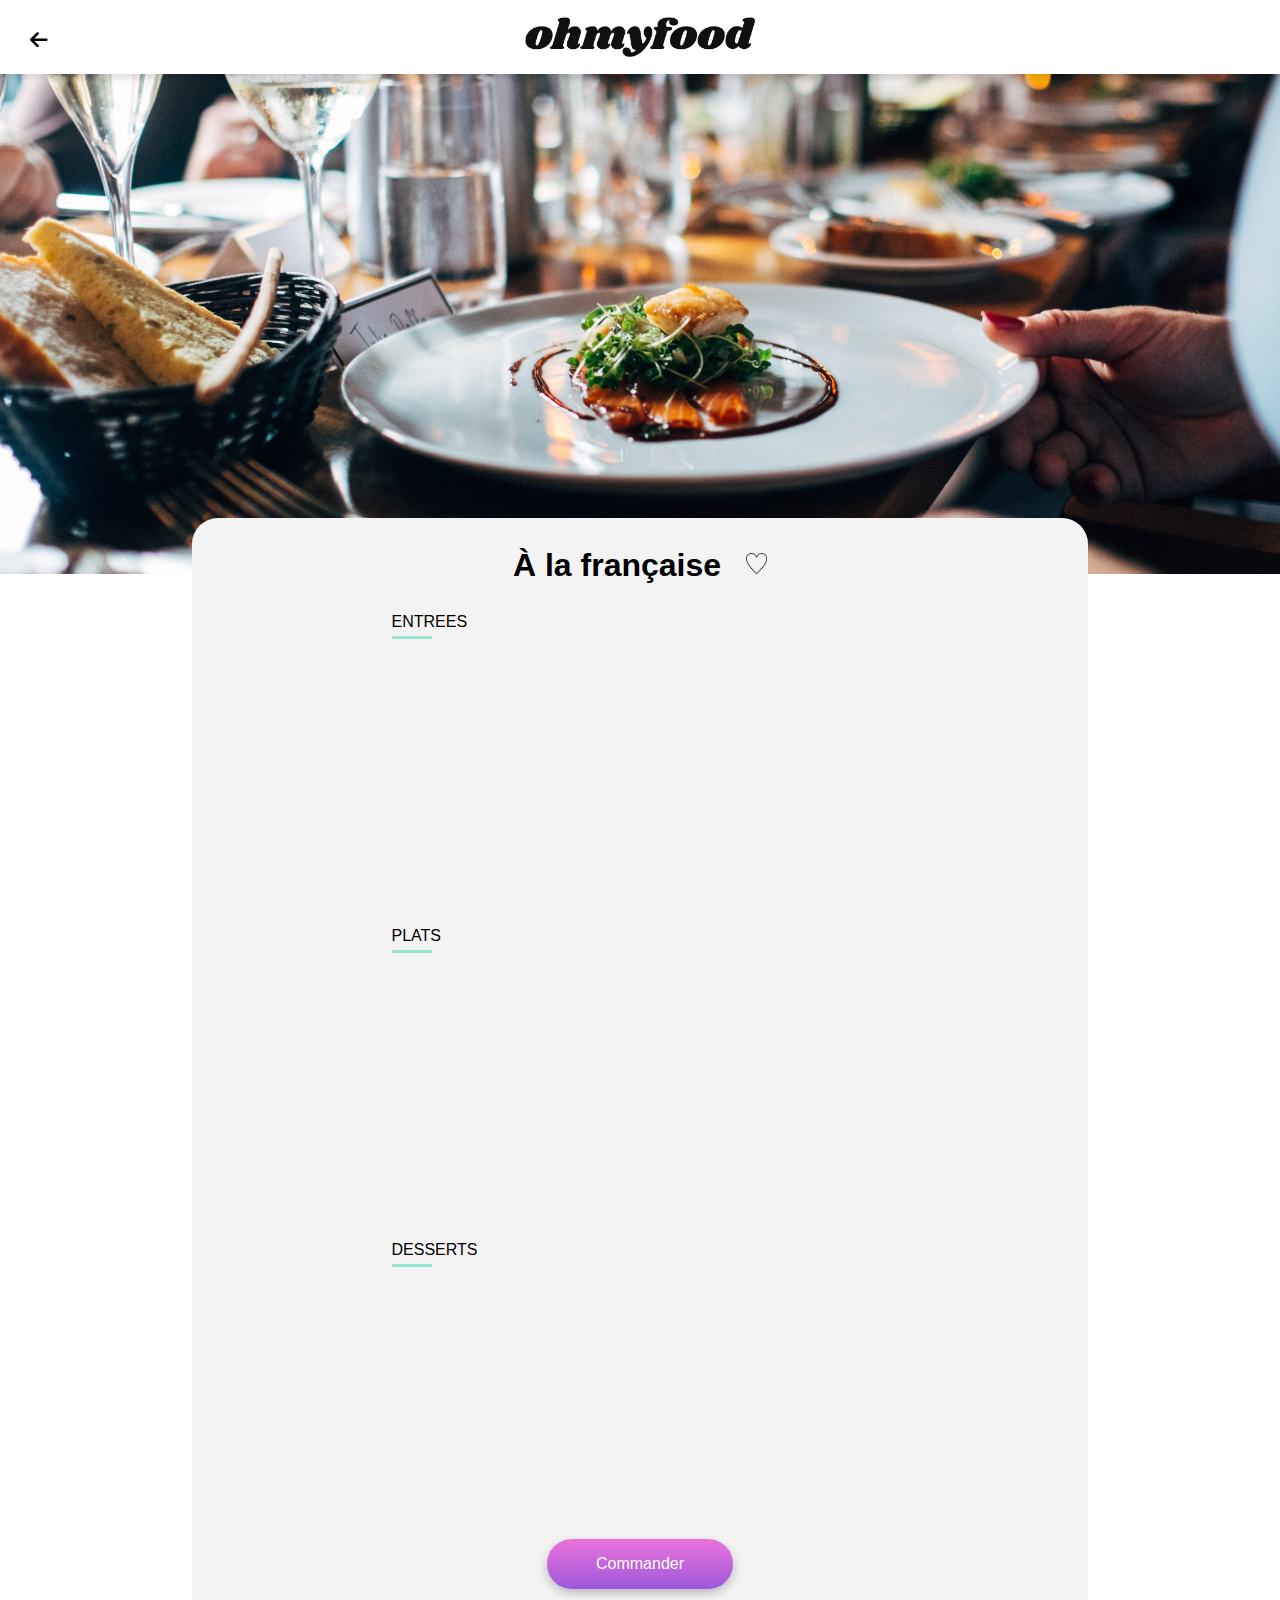
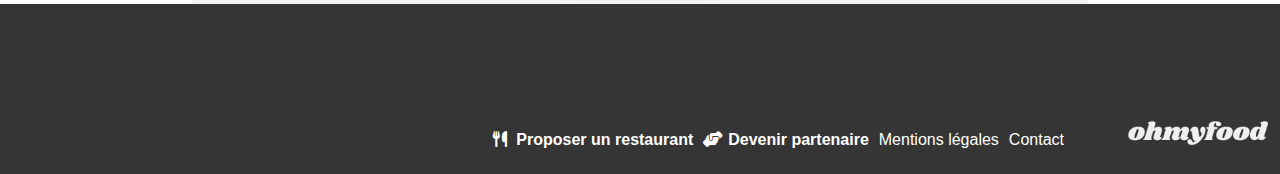
<file: menus/menu-a-la-francaise.html>
<!DOCTYPE html>
<html lang="fr">
  <head>
    <meta charset="UTF-8">
    <meta name="viewport" content="width=device-width, initial-scale=1.0">
    <meta http-equiv="X-UA-Compatible" content="ie=edge">
    <title>A la française</title>
    <link rel="stylesheet" href="../assets/css/style.css">
    <link href="../assets/fonts/css/fontawesome.css" rel="stylesheet">
    <link href="../assets/fonts/css/brands.css" rel="stylesheet">
    <link href="../assets/fonts/css/solid.css" rel="stylesheet">
  </head>
    <body>
        <header>
            <div class="navbar">
                <div class="arrow">
                <a href="../index.html"><i class="fa-solid fa-arrow-left"></i></a>
              </div>
                <div class="logo">
                  <img src="../assets/images/logo/ohmyfood.png" alt="logo de ohmyfood"/>
                  </div>
              </div>
        </header>

        <section class="menu-container">

          <section class="restaurant-menu">

            <section class="restaurant-designation">
            <div class="img-background"><img src="../assets/images/restaurants/jay-wennington-N_Y88TWmGwA-unsplash.jpg" alt="image de plat gastronomique"/></div>
            </section>
            <div class="restaurant-name"><h1>À la française</h1><div class="heart"><img src="../assets/images/coeur/heart_grey.png" class="heart-grading" alt="image d'un coeur"></div></div>

            <section class="menu-items">

              <section class ="list">

                <div class="items-txt"><p>ENTREES</p></div>

                <article class="card card-dish">     
                <article class ="card-dish-content">
                  <h3 class="content">Tartare de poulpe acidulé</h3>
                  <p class="content">Aux zestes d'orange</p>
                </article>
                <article class="selection">
                <div class="price">
                  <p>25 &euro;</p>
                </div>
                <article class="check-box">
                <div class="check"><i class="fa-solid fa-check"></i></div>
              </article>
              </article>
              </article>

                <article class="card card-dish"> 
                <div class ="card-dish-content">
                  <h3 class="content">Velouté de légumes d'antan</h3>
                  <p class="content">Carotte, panais, topinambour</p>
                </div>
                <article class="selection">
                  <div class="price">
                    <p>35 &euro;</p>
                  </div>
                  <article class="check-box">
                  <div class="check"><i class="fa-solid fa-check"></i></div>
                </article>
                </article>
                </article>


              <article class="card card-dish"> 
                <div class ="card-dish-content">
                  <h3 class="content">Soupe à l'oignon</h3>
                  <p class="content">Revisitée</p>
                </div>
                <article class="selection">
                  <div class="price">
                    <p>20 &euro;</p>
                  </div>
                  <article class="check-box">
                  <div class="check"><i class="fa-solid fa-check"></i></div>
                </article>
                </article>
                </article>

              </section>

              <section class ="list">

                <div class="items-txt"><p>PLATS</p></div>


                <article class="card card-dish"> 
                <div class ="card-dish-content">
                  <h3 class="content">Coquilles Saint-Jacques</h3>
                  <p class="content">Accompagnées d'une purée de panais</p>
                </div>
                <article class="selection">
                  <div class="price">
                    <p>40 &euro;</p>
                  </div>
                  <article class="check-box">
                  <div class="check"><i class="fa-solid fa-check"></i></div>
                </article>
                </article>
                </article>


              <article class="card card-dish"> 
                <div class ="card-dish-content">
                  <h3 class="content">Magret de canard</h3>
                  <p class="content">Et parmentier de pommes de terre</p>
                </div>
                <article class="selection">
                  <div class="price">
                    <p>35 &euro;</p>
                  </div>
                  <article class="check-box">
                  <div class="check"><i class="fa-solid fa-check"></i></div>
                </article>
                </article>
                </article>


              <article class="card card-dish"> 
                <div class ="card-dish-content">
                  <h3 class="content">Pigeonneau d’Ille-et-Vilaine</h3>
                  <p class="content">Sur son lit de gnocchis aux légumes</p>
                </div>
                <article class="selection">
                  <div class="price">
                    <p>44 &euro;</p>
                  </div>
                  <article class="check-box">
                  <div class="check"><i class="fa-solid fa-check"></i></div>
                </article>
                </article>
                </article>

              </section>
                
                <section class ="list">

                  <div class="items-txt"><p>DESSERTS</p></div>
  

                <article class="card card-dish"> 
                  <div class ="card-dish-content">
                    <h3 class="content">Pétales de violettes glacés</h3>
                    <p class="content">Et purée de noisettes</p>
                  </div>
                  <article class="selection">
                    <div class="price">
                      <p>18 &euro;</p>
                    </div>
                    <article class="check-box">
                    <div class="check"><i class="fa-solid fa-check"></i></div>
                  </article>
                  </article>
                  </article>
                  

                <article class="card card-dish"> 
                  <div class ="card-dish-content">
                    <h3 class="content">Fondant au chocolat</h3>
                    <p class="content">Revisité</p>
                  </div>
                  <article class="selection">
                    <div class="price">
                      <p>22 &euro;</p>
                    </div>
                    <article class="check-box">
                    <div class="check"><i class="fa-solid fa-check"></i></div>
                  </article>
                  </article>
                  </article>

                <article class="card card-dish"> 
                  <div class ="card-dish-content">
                    <h3 class="content">Millefeuille croustillant</h3>
                    <p class="content">Myrtilles et pâte d’amande</p>
                  </div>
                  <article class="selection">
                    <div class="price">
                      <p>23 &euro;</p>
                    </div>
                    <article class="check-box">
                    <div class="check"><i class="fa-solid fa-check"></i></div>
                  </article>
                  </article>
                  </article>
                  
                </section> 
                <button class="btn btn-order">Commander</button>

              </section> 
            </section>

            <footer>
          
              <section class="main-footer">
              <div class="footer-logo" >
                <img src="../assets/images/logo/ohmyfood.png" alt="logo de ohmyfood"/>
              </div>
    
                  <article class="footer_links">
                      <a href="#"><i class="fa-solid fa-utensils"></i> <span class="bold">Proposer un restaurant</span></a>
                      <a href="#"><i class="fa-solid fa-handshake-angle"></i><span class="bold">Devenir partenaire</span></a>
                      <a href="#">Mentions légales</a>
                      <a href="#">Contact</a>
                  </article>
                </section>
            </footer>
          </section>
        </section>
      </body>
</html>
</file>
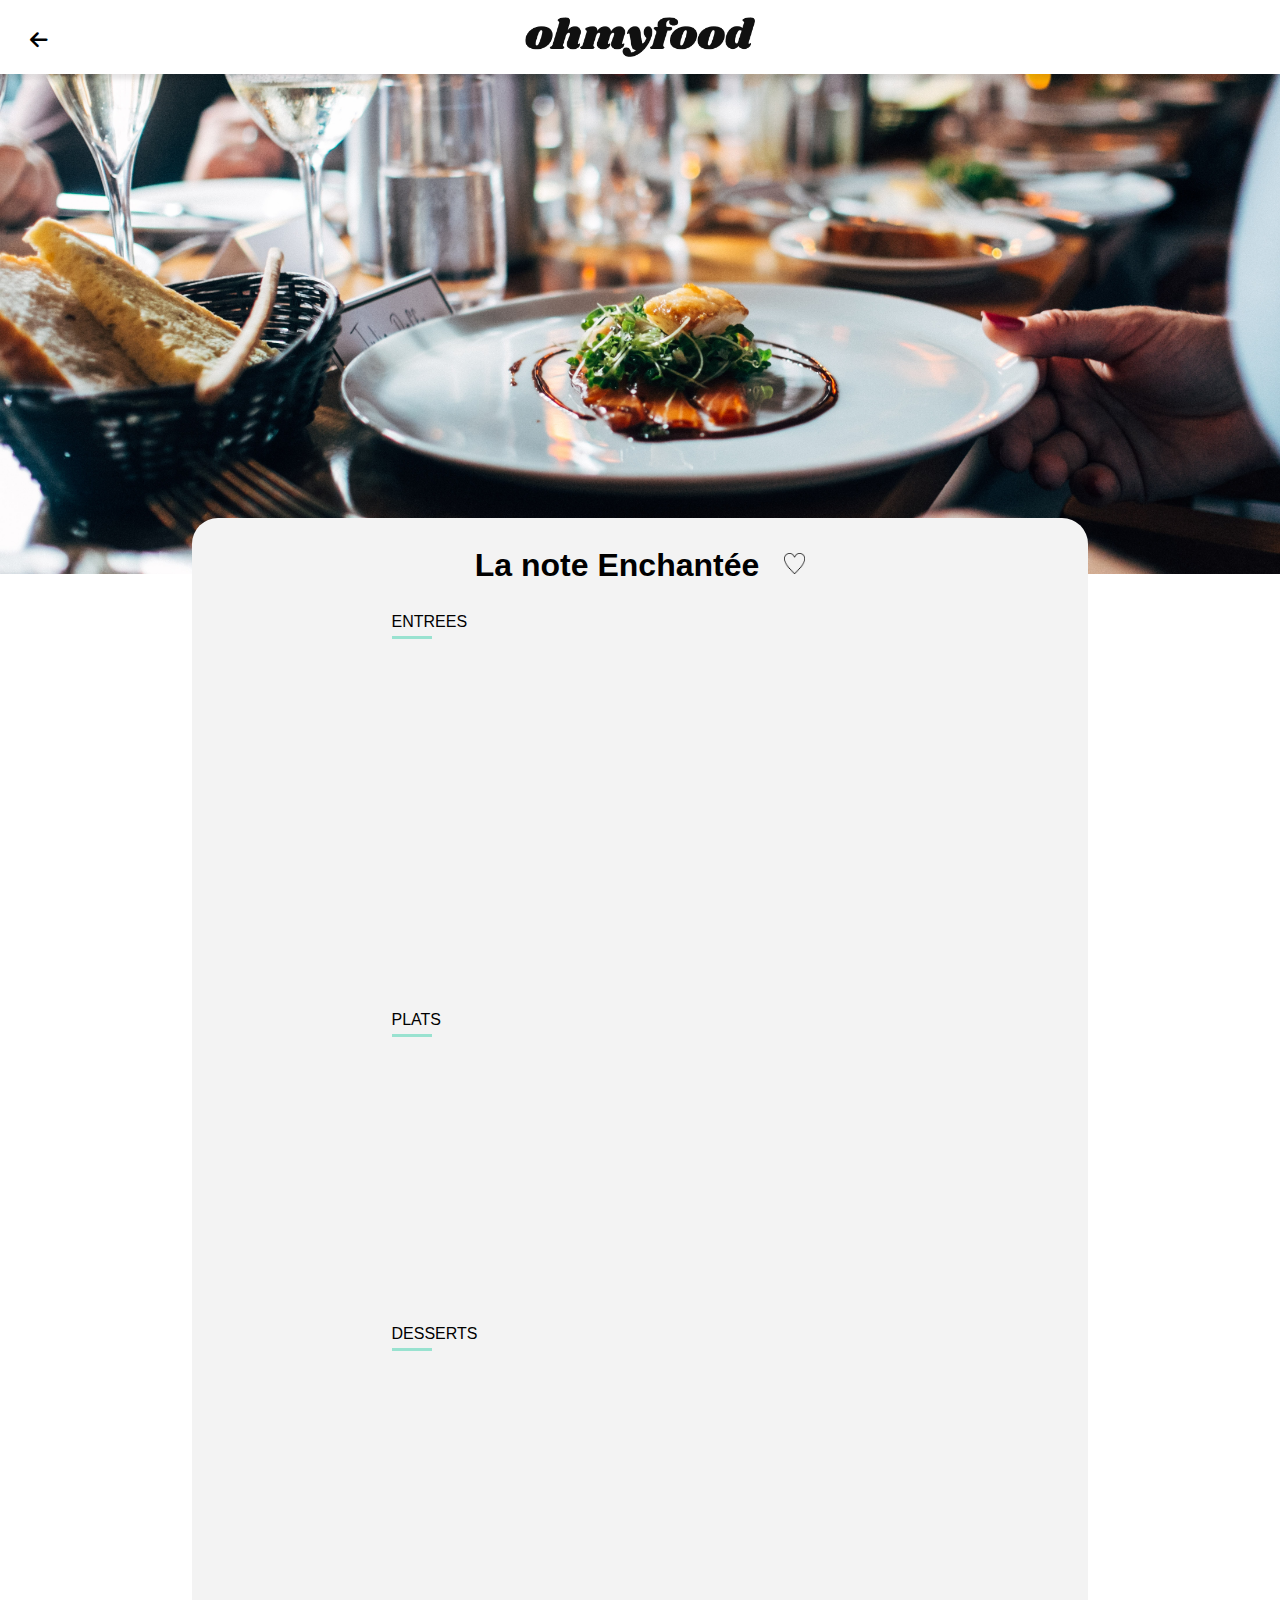
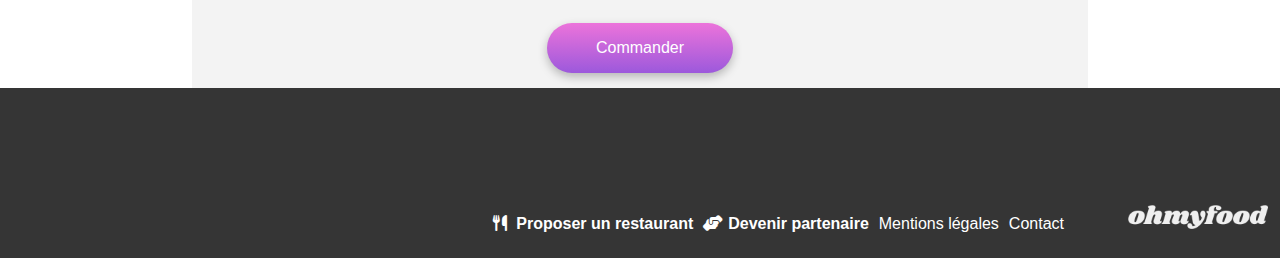
<file: menus/menu-la-note-enchantee.html>
<!DOCTYPE html>
<html lang="fr">
  <head>
    <meta charset="UTF-8">
    <meta name="viewport" content="width=device-width, initial-scale=1.0">
    <meta http-equiv="X-UA-Compatible" content="ie=edge">
    <title>La Palette</title>
    <link rel="stylesheet" href="../assets/css/style.css">
    <link href="../assets/fonts/css/fontawesome.css" rel="stylesheet">
    <link href="../assets/fonts/css/brands.css" rel="stylesheet">
    <link href="../assets/fonts/css/solid.css" rel="stylesheet">
  </head>
    <body>
      <header>
        <div class="navbar">
            <div class="arrow">
            <a href="../index.html"><i class="fa-solid fa-arrow-left"></i></a>
          </div>
            <div class="logo">
              <img src="../assets/images/logo/ohmyfood.png" alt="logo de ohmyfood"/>
              </div>
          </div>
    </header>
        
    <section class="menu-container">
          
          <section class="restaurant-menu">

            <section class="restaurant-designation">
            <div class="img-background"><img src="../assets/images/restaurants/jay-wennington-N_Y88TWmGwA-unsplash.jpg" alt="image de plat gastronomique"/></div>
          </section>
          <div class="restaurant-name"><h1>La note Enchantée</h1><div class="heart"><img src="../assets/images/coeur/heart_grey.png" class="heart-grading" alt="image d'un coeur"></div></div>

            <section class="menu-items">

              <section class ="list">

                <div class="items-txt"><p>ENTREES</p></div>

                <article class="card card-dish">
                <article class ="card-dish-content">
                  <h3 class="content">Ravioles de foie gras </h3>
                  <p class="content">Accompagnées de leur crème à la truffe</p>
                </article>
                <article class="selection">
                  <div class="price">
                    <p>25 &euro;</p>
                  </div>
                  <article class="check-box">
                  <div class="check"><i class="fa-solid fa-check"></i></div>
                </article>
                </article>
                </article>

                <article class="card card-dish">
                <article class ="card-dish-content">
                  <h3 class="content">Caviar osciètre </h3>
                  <p class="content">Sur blini à la farine de blé noir</p>
                </article>
                <article class="selection">
                  <div class="price">
                    <p>20 &euro;</p>
                  </div>
                  <article class="check-box">
                  <div class="check"><i class="fa-solid fa-check"></i></div>
                </article>
                </article>
                </article>

                <article class="card card-dish">
                <article class ="card-dish-content">
                  <h3 class="content">Homard et espuma de potiron</h3>
                  <p class="content">Marinés aux zestes d'orange</p>
                </article>
                <article class="selection">
                  <div class="price">
                    <p>20 &euro;</p>
                  </div>
                  <article class="check-box">
                  <div class="check"><i class="fa-solid fa-check"></i></div>
                </article>
                </article>
                </article>

                <article class="card card-dish">
                <article class ="card-dish-content">
                  <h3 class="content">Foie gras de canard cuit entier</h3>
                  <p class="content">Confiture de figue et pain toasté</p>
                </article>
                <article class="selection">
                  <div class="price">
                    <p>35 &euro;</p>
                  </div>
                  <article class="check-box">
                  <div class="check"><i class="fa-solid fa-check"></i></div>
                </article>
                </article>
                </article>
                
              </section>

              <section class ="list">

                <div class="items-txt"><p>PLATS</p></div>

                <article class="card card-dish">
                <article class ="card-dish-content">
                  <h3 class="content">Noix de coquilles Saint-Jacques</h3>
                  <p class="content">Sur lit de purée de céleri-rave</p>
                </article>
                <article class="selection">
                  <div class="price">
                    <p>40 &euro;</p>
                  </div>
                  <article class="check-box">
                  <div class="check"><i class="fa-solid fa-check"></i></div>
                </article>
                </article>
                </article>

                <article class="card card-dish">
                <article class ="card-dish-content">
                  <h3 class="content">Langoustine poêlée</h3>
                  <p class="content">Purée de patate douce</p>
                </article>
                <article class="selection">
                  <div class="price">
                    <p>25 &euro;</p>
                  </div>
                  <article class="check-box">
                  <div class="check"><i class="fa-solid fa-check"></i></div>
                </article>
                </article>
                </article>

                <article class="card card-dish">
                <article class ="card-dish-content">
                  <h3 class="content">Mijoté de queue de bœuf</h3>
                  <p class="content">Et riz sauvage aux zestes de citron</p>
                </article>
                <article class="selection">
                  <div class="price">
                    <p>44 &euro;</p>
                  </div>
                  <article class="check-box">
                  <div class="check"><i class="fa-solid fa-check"></i></div>
                </article>
                </article>
                </article>

                </section>
              <section class ="list">

                  <div class="items-txt"><p>DESSERTS</p></div>
  
                  <article class="card card-dish">
                  <article class ="card-dish-content">
                    <h3 class="content">Macaron noisette et chocolat</h3>
                    <p class="content">Glace au caramel brun et sel de Guérande</p>
                  </article>
                <article class="selection">
                <div class="price">
                  <p>18 &euro;</p>
                </div>
                <article class="check-box">
                <div class="check"><i class="fa-solid fa-check"></i></div>
              </article>
              </article>
              </article>
  
                  <article class="card card-dish">
                  <article class ="card-dish-content">
                    <h3 class="content">Baba au rhum revisité </h3>
                    <p class="content">Avec son coulis de citron</p>
                  </article>
                  <article class="selection">
                    <div class="price">
                      <p>22 &euro;</p>
                    </div>
                    <article class="check-box">
                    <div class="check"><i class="fa-solid fa-check"></i></div>
                  </article>
                  </article>
                  </article>
  
                  <article class="card card-dish">
                  <article class ="card-dish-content">
                    <h3 class="content">Tarte au citron meringuée </h3>
                    <p class="content">Déstructurée</p>
                  </article>
                  <article class="selection">
                    <div class="price">
                      <p>23 &euro;</p>
                    </div>
                    <article class="check-box">
                    <div class="check"><i class="fa-solid fa-check"></i></div>
                  </article>
                  </article>
                  </article>
                  
              </section>

              <button class="btn btn-order">Commander</button>

              </section>  
            </section>

            <footer>
          
              <section class="main-footer">
              <div class="footer-logo" >
                <img src="../assets/images/logo/ohmyfood.png" alt="logo de ohmyfood"/>
              </div>
    
                  <article class="footer_links">
                      <a href="#"><i class="fa-solid fa-utensils"></i> <span class="bold">Proposer un restaurant</span></a>
                      <a href="#"><i class="fa-solid fa-handshake-angle"></i><span class="bold">Devenir partenaire</span></a>
                      <a href="#">Mentions légales</a>
                      <a href="#">Contact</a>
                  </article>
                </section>
            </footer>
          </section>
      </body>
</html>
</file>
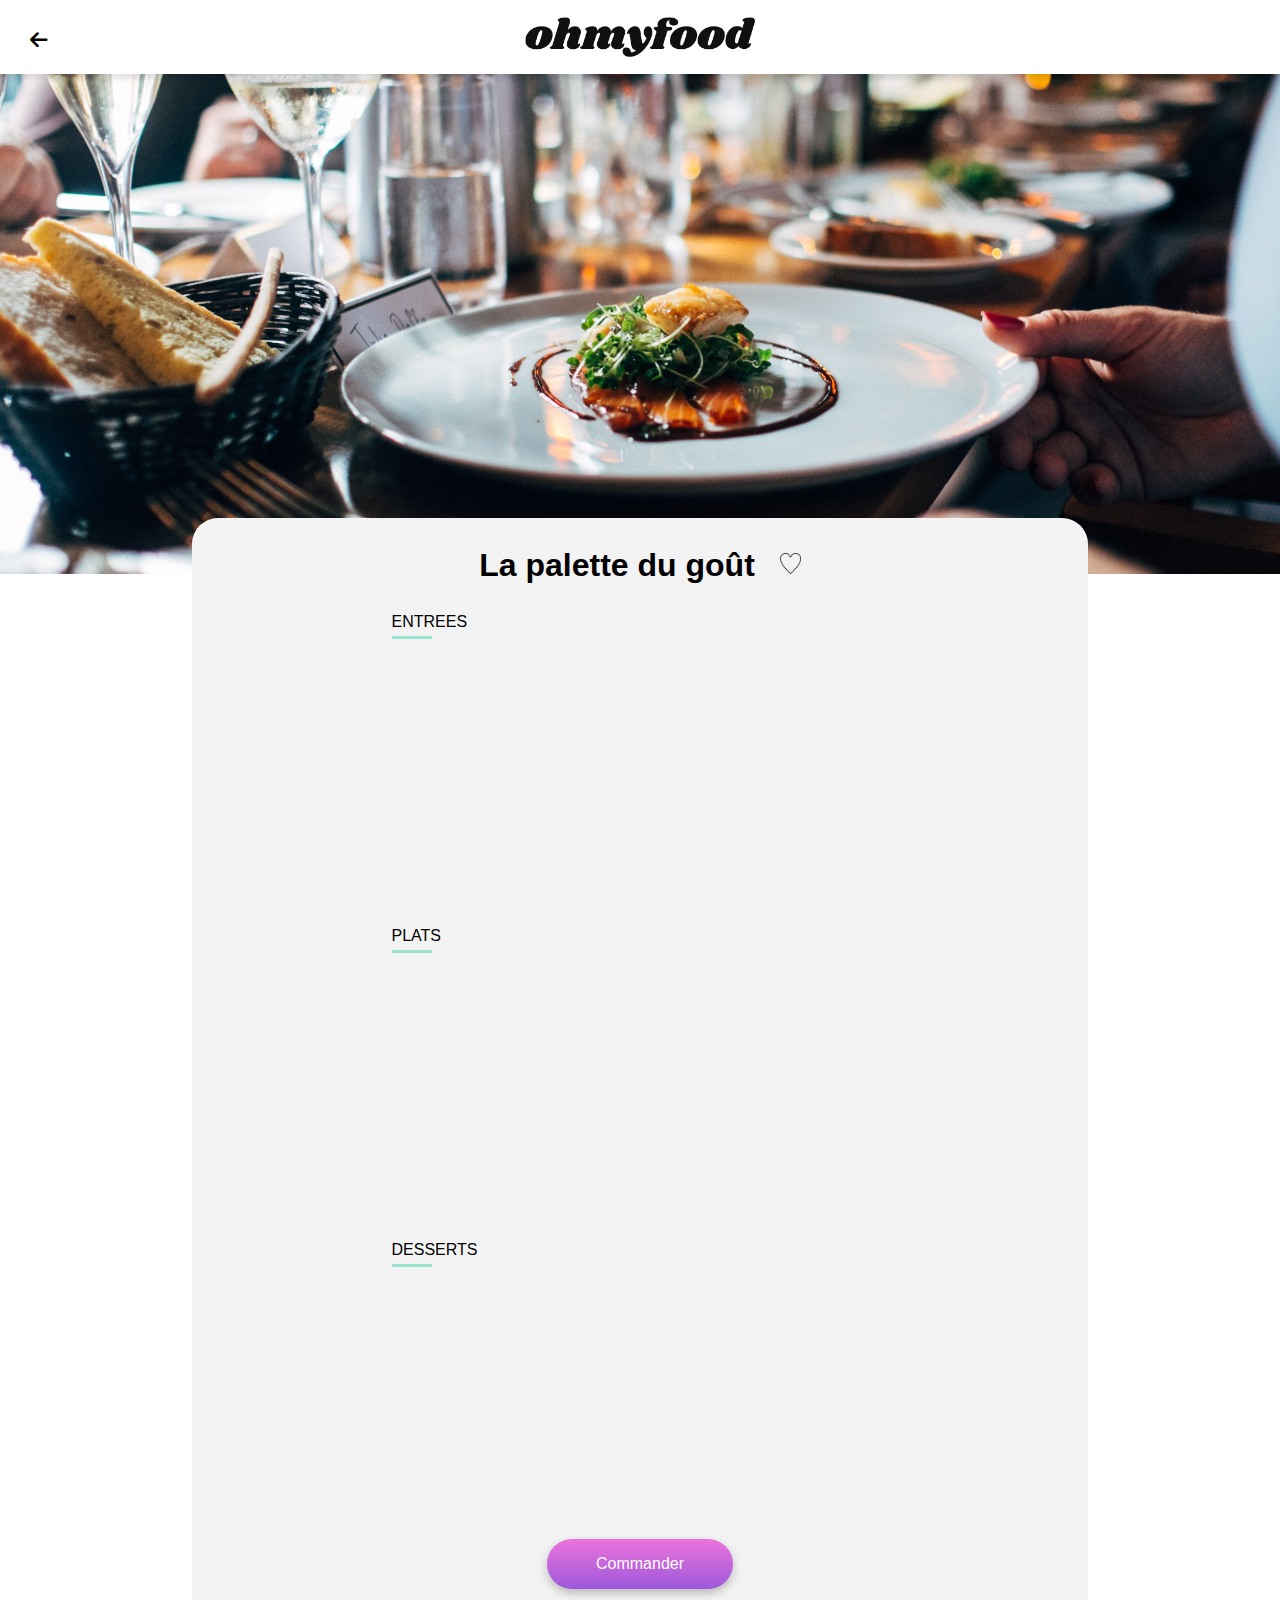
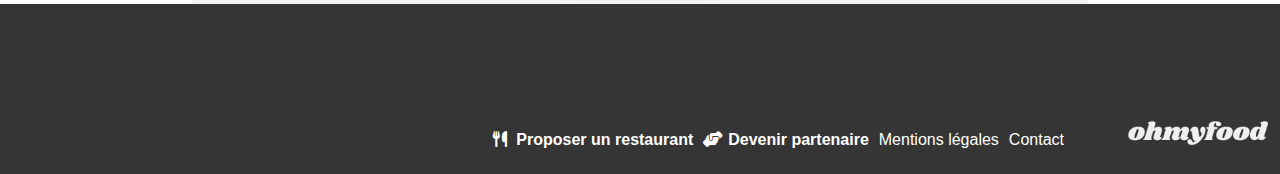
<file: menus/menu-la-palette-du-gout.html>
<!DOCTYPE html>
<html lang="fr">
  <head>
    <meta charset="UTF-8">
    <meta name="viewport" content="width=device-width, initial-scale=1.0">
    <meta http-equiv="X-UA-Compatible" content="ie=edge">
    <title>La Palette</title>
    <link rel="stylesheet" href="../assets/css/style.css">
    <link href="../assets/fonts/css/fontawesome.css" rel="stylesheet">
    <link href="../assets/fonts/css/brands.css" rel="stylesheet">
    <link href="../assets/fonts/css/solid.css" rel="stylesheet">
  </head>
    <body>
      <header>
        <div class="navbar">
            <div class="arrow">
            <a href="../index.html"><i class="fa-solid fa-arrow-left"></i></a>
          </div>
            <div class="logo">
              <img src="../assets/images/logo/ohmyfood.png" alt="logo de ohmyfood"/>
              </div>
          </div>
    </header>
        
    <section class="menu-container">

          <section class="restaurant-menu">

            <section class="restaurant-designation">
            <div class="img-background"><img src="../assets/images/restaurants/jay-wennington-N_Y88TWmGwA-unsplash.jpg" alt="image de plat gastronomique"/></div>
          </section>
          <div class="restaurant-name"><h1>La palette du goût</h1><div class="heart"><img src="../assets/images/coeur/heart_grey.png" class="heart-grading" alt="image d'un coeur"></div></div>

            <section class="menu-items">

              <section class ="list">

                <div class="items-txt"><p>ENTREES</p></div>

                <article class="card card-dish">
                <article class ="card-dish-content">
                  <h3 class="content">Fricassée d'escargots</h3>
                  <p class="content">Au piment d'Espelette </p>
                </article>
                <article class="selection">
                  <div class="price">
                    <p>25 &euro;</p>
                  </div>
                  <article class="check-box">
                  <div class="check"><i class="fa-solid fa-check"></i></div>
                </article>
                </article>
                </article>

                <article class="card card-dish">
                <article class ="card-dish-content">
                  <h3 class="content">Foie gras de canard mi-cuit</h3>
                  <p class="content">Et ses copeaux de truffe noire</p>
                </article>
                <article class="selection">
                  <div class="price">
                    <p>35 &euro;</p>
                  </div>
                  <article class="check-box">
                  <div class="check"><i class="fa-solid fa-check"></i></div>
                </article>
                </article>
                </article>

                <article class="card card-dish">
                <article class ="card-dish-content">
                  <h3 class="content">Œuf au plat</h3>
                  <p class="content">Assaisonné à la truffe sur lit de caviar</p>
                </article>
                <article class="selection">
                  <div class="price">
                    <p>20 &euro;</p>
                  </div>
                  <article class="check-box">
                  <div class="check"><i class="fa-solid fa-check"></i></div>
                </article>
                </article>
                </article>
                
              </section>

              <section class ="list">

                <div class="items-txt"><p>PLATS</p></div>

                <article class="card card-dish">
                <article class ="card-dish-content">
                  <h3 class="content">Filet de bœuf aux herbes</h3>
                  <p class="content">Accompagné de sa ribambelle de légumes</p>
                </article>
                <article class="selection">
                  <div class="price">
                    <p>40 &euro;</p>
                  </div>
                  <article class="check-box">
                  <div class="check"><i class="fa-solid fa-check"></i></div>
                </article>
                </article>
                </article>

                <article class="card card-dish">
                <article class ="card-dish-content">
                  <h3 class="content">Parmentier de queue de bœuf</h3>
                  <p class="content">À la truffe noire sur sa purée de panais</p>
                </article>
                <article class="selection">
                <div class="price">
                  <p>35 &euro;</p>
                </div>
                <article class="check-box">
                <div class="check"><i class="fa-solid fa-check"></i></div>
              </article>
              </article>
              </article>

                <article class="card card-dish">
                <article class ="card-dish-content">
                  <h3 class="content">Filet de turbot</h3>
                  <p class="content">Aux agrumes</p>
                </article>
                <article class="selection">
                  <div class="price">
                    <p>44 &euro;</p>
                  </div>
                  <article class="check-box">
                  <div class="check"><i class="fa-solid fa-check"></i></div>
                </article>
                </article>
                </article>

              </section>
                
              <section class ="list">

                  <div class="items-txt"><p>DESSERTS</p></div>
  
                  <article class="card card-dish">
                  <article class ="card-dish-content">
                    <h3 class="content">Paris-Brest</h3>
                    <p class="content">Revisité</p>
                  </article>
                  <article class="selection">
                    <div class="price">
                      <p>18 &euro;</p>
                    </div>
                    <article class="check-box">
                    <div class="check"><i class="fa-solid fa-check"></i></div>
                  </article>
                  </article>
                  </article>

                  <article class="card card-dish">
                  <article class ="card-dish-content">
                    <h3 class="content">Macaron au chocolat d'exception </h3>
                    <p class="content">Et glace à la vanille de Madagascar</p>
                  </article>
                <article class="selection">
                <div class="price">
                  <p>22 &euro;</p>
                </div>
                <article class="check-box">
                <div class="check"><i class="fa-solid fa-check"></i></div>
              </article>
              </article>
              </article>

                  <article class="card card-dish">
                  <article class ="card-dish-content">
                    <h3 class="content">Mousse au chocolat </h3>
                    <p class="content">Au piment d'Espelette et à la truffe noire</p>
                  </article>
                  <article class="selection">
                    <div class="price">
                      <p>23 &euro;</p>
                    </div>
                    <article class="check-box">
                    <div class="check"><i class="fa-solid fa-check"></i></div>
                  </article>
                  </article>
                  </article>

              </section>

              <button class="btn btn-order">Commander</button>
              </section> 
            </section>

            <footer>
          
              <section class="main-footer">
              <div class="footer-logo" >
                <img src="../assets/images/logo/ohmyfood.png" alt="logo de ohmyfood"/>
              </div>
    
                  <article class="footer_links">
                      <a href="#"><i class="fa-solid fa-utensils"></i> <span class="bold">Proposer un restaurant</span></a>
                      <a href="#"><i class="fa-solid fa-handshake-angle"></i><span class="bold">Devenir partenaire</span></a>
                      <a href="#">Mentions légales</a>
                      <a href="#">Contact</a>
                  </article>
                </section>
            </footer>
          </section>
      </body>
</html>
</file>
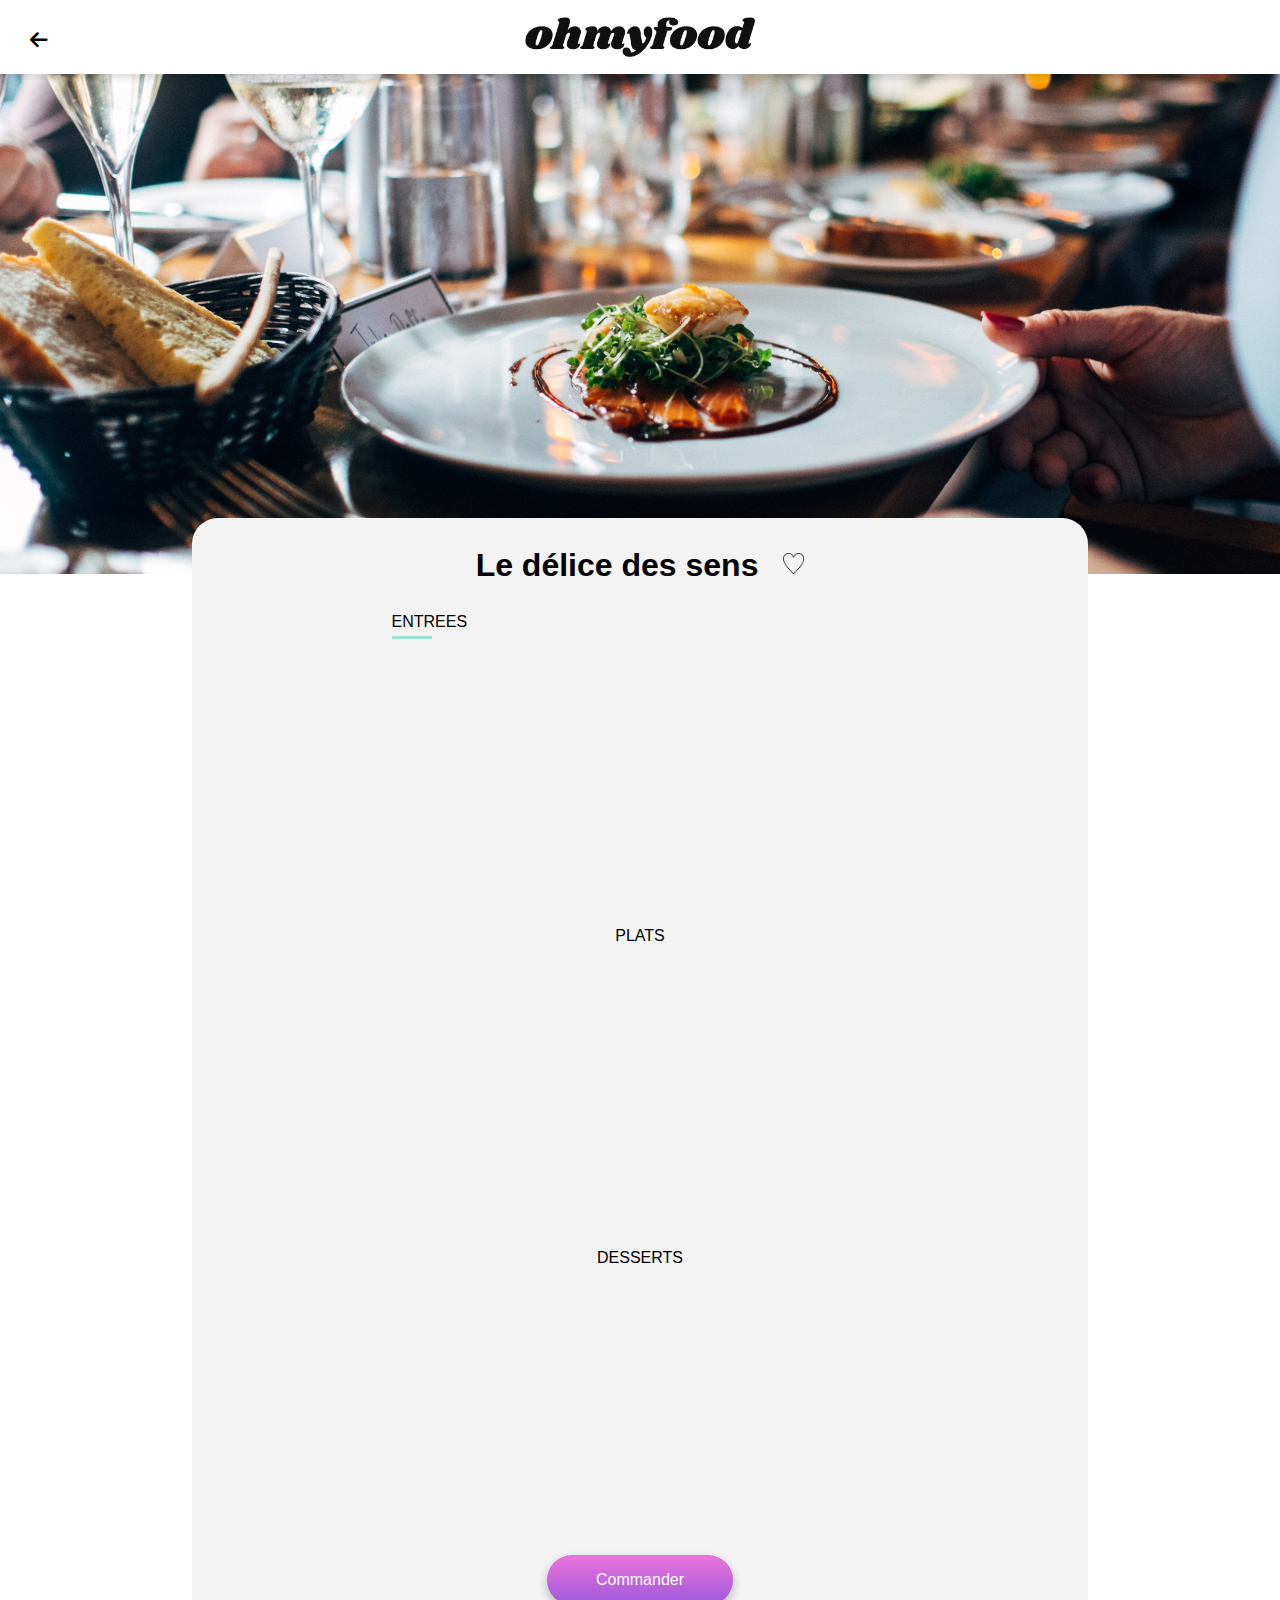
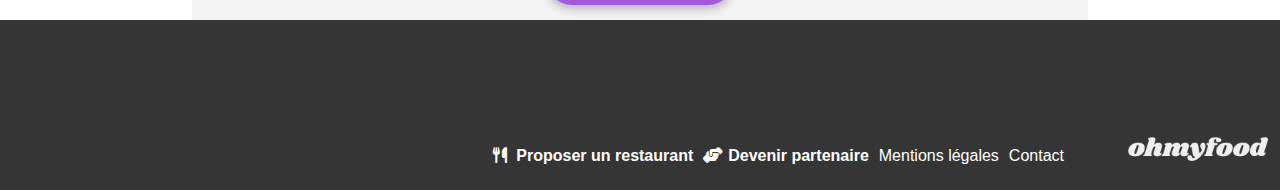
<file: menus/menu-le-delice-des-sens.html>
<!DOCTYPE html>
<html lang="fr">
  <head>
    <meta charset="UTF-8">
    <meta name="viewport" content="width=device-width, initial-scale=1.0">
    <meta http-equiv="X-UA-Compatible" content="ie=edge">
    <title>La Palette</title>
    <link rel="stylesheet" href="../assets/css/style.css">
    <link href="../assets/fonts/css/fontawesome.css" rel="stylesheet">
    <link href="../assets/fonts/css/brands.css" rel="stylesheet">
    <link href="../assets/fonts/css/solid.css" rel="stylesheet">
  </head>
    <body>
      <header>
        <div class="navbar">
            <div class="arrow">
            <a href="../index.html"><i class="fa-solid fa-arrow-left"></i></a>
          </div>
            <div class="logo">
              <img src="../assets/images/logo/ohmyfood.png" alt="logo de ohmyfood"/>
              </div>
          </div>
    </header>
        
    <section class="menu-container">

          <section class="restaurant-menu">

            <section class="restaurant-designation">
            <div class="img-background"><img src="../assets/images/restaurants/jay-wennington-N_Y88TWmGwA-unsplash.jpg" alt="image de plat gastronomique"/></div>
          </section>
          <div class="restaurant-name"><h1>Le délice des sens</h1><div class="heart"><img src="../assets/images/coeur/heart_grey.png" class="heart-grading" alt="image d'un coeur"></div></div>

            <section class="menu-items">

              <section class ="list">

                <div class="items-txt"><p>ENTREES</p></div>

                <article class="card card-dish">
                <article class ="card-dish-content">
                  <h3 class="content">Tartare de thon</h3>
                  <p class="content">Assaisonné au yuzu</p>
                </article>
                <article class="selection">
                  <div class="price">
                    <p>25 &euro;</p>
                  </div>
                  <article class="check-box">
                  <div class="check"><i class="fa-solid fa-check"></i></div>
                </article>
                </article>
                </article>

                <article class="card card-dish">
                <article class ="card-dish-content">
                  <h3 class="content">Bouchée de homard croustillant </h3>
                  <p class="content">Et sa farandole de petits légumes</p>
                </article>
                <article class="selection">
                  <div class="price">
                    <p>35 &euro;</p>
                  </div>
                  <article class="check-box">
                  <div class="check"><i class="fa-solid fa-check"></i></div>
                </article>
                </article>
                </article>

                <article class="card card-dish">
                <article class ="card-dish-content">
                  <h3 class="content">Velouté de cèpes</h3>
                  <p class="content">Aux truffes</p>
                </article>
                <article class="selection">
                  <div class="price">
                    <p>20 &euro;</p>
                  </div>
                  <article class="check-box">
                  <div class="check"><i class="fa-solid fa-check"></i></div>
                </article>
                </article>
                </article>
                
              </section>

              <section class ="list">

                <div class="items txt"><p>PLATS</p></div>

                <article class="card card-dish">
                <article class ="card-dish-content">
                  <h3 class="content">Poulet rôti aux herbes de Provence </h3>
                  <p class="content">Et sa crème de truffe</p>
                </article>
                <article class="selection">
                  <div class="price">
                    <p>40 &euro;</p>
                  </div>
                  <article class="check-box">
                  <div class="check"><i class="fa-solid fa-check"></i></div>
                </article>
                </article>
                </article>

                <article class="card card-dish">
                <article class ="card-dish-content">
                  <h3 class="content">Langouste rôtie </h3>
                  <p class="content">Et ses légumes de saison</p>
                </article>
                <article class="selection">
                <div class="price">
                  <p>35 &euro;</p>
                </div>
                <article class="check-box">
                <div class="check"><i class="fa-solid fa-check"></i></div>
              </article>
              </article>
              </article>

                <article class="card card-dish">
                <article class ="card-dish-content">
                  <h3 class="content">Côte de bœuf Angus</h3>
                  <p class="content">Et sa purée de panais</p>
                </article>
                <article class="selection">
                  <div class="price">
                    <p>44 &euro;</p>
                  </div>
                  <article class="check-box">
                  <div class="check"><i class="fa-solid fa-check"></i></div>
                </article>
                </article>
                </article>

              </section>

              <section class ="list">

                  <div class="items txt"><p>DESSERTS</p></div>
  
                  <article class="card card-dish">
                  <article class ="card-dish-content">
                    <h3 class="content">Farandole de desserts</h3>
                    <p class="content">Du chef</p>
                  </article>
                  <article class="selection">
                    <div class="price">
                      <p>18 &euro;</p>
                    </div>
                    <article class="check-box">
                    <div class="check"><i class="fa-solid fa-check"></i></div>
                  </article>
                  </article>
                  </article>

                  <article class="card card-dish">
                  <article class ="card-dish-content">
                    <h3 class="content">Crème brulée</h3>
                    <p class="content">Revisitée</p>
                  </article>
                <article class="selection">
                <div class="price">
                  <p>22 &euro;</p>
                </div>
                <article class="check-box">
                <div class="check"><i class="fa-solid fa-check"></i></div>
              </article>
              </article>
              </article>
  
                  <article class="card card-dish">
                  <article class ="card-dish-content">
                    <h3 class="content">Tiramisu</h3>
                    <p class="content">À la noisette</p>
                  </article>
                  <article class="selection">
                    <div class="price">
                      <p>23 &euro;</p>
                    </div>
                    <article class="check-box">
                    <div class="check"><i class="fa-solid fa-check"></i></div>
                  </article>
                  </article>
                  </article>

                </section>
                
                <button class="btn btn-order">Commander</button>
              </section>  
            </section>
            <footer>
          
              <section class="main-footer">
              <div class="footer-logo" >
                <img src="../assets/images/logo/ohmyfood.png" alt="logo de ohmyfood"/>
              </div>
    
                  <article class="footer_links">
                      <a href="#"><i class="fa-solid fa-utensils"></i> <span class="bold">Proposer un restaurant</span></a>
                      <a href="#"><i class="fa-solid fa-handshake-angle"></i><span class="bold">Devenir partenaire</span></a>
                      <a href="#">Mentions légales</a>
                      <a href="#">Contact</a>
                  </article>
                </section>
            </footer>
          </section>
      </body>
</html>
</file>
<file: assets/css/style.css>
/*** Import all SASS files *****/ /*** Base for all buttons *****/
.btn {
  display: flex;
  justify-content: center;
  align-items: center;
  border-radius: 25px;
  background-image: linear-gradient(0deg, rgb(147, 86, 220) -11.44%, rgb(255, 121, 218) 123.93%);
  border: none;
  color: white;
  box-shadow: 0px 4px 10px rgba(0, 0, 0, 0.25);
  font-size: 16px;
}

.btn:hover {
  background-image: linear-gradient(0deg, rgba(147, 86, 220, 0.9) -11.44%, rgba(255, 121, 218, 0.9) 123.93%);
  box-shadow: 0px 4px 15px rgba(0, 0, 0, 0.35);
}

/*** Order button ******/
.btn-order {
  width: 186px;
  height: 50px;
}

/*** reservation button *****/
.btn__reservation {
  width: 218px;
  height: 50px;
}

/*** base card *****/
.card {
  display: flex;
  align-items: center;
  margin: auto;
  background-color: white;
  border-radius: 20px;
  width: 90%;
}
.card img {
  width: 100%;
  height: 100%;
}

/*** card for the restaurants menus *****/
.card-dish {
  display: flex;
  justify-content: space-between;
  align-items: center;
  border-radius: 15px;
  width: 100%;
  height: 69px;
  box-shadow: 0px 4px 10px rgba(0, 0, 0, 0.1);
  transition: all 0.5s ease-in 0s;
  /*** animations dish cards for menus *****/
  opacity: 0;
  overflow: hidden;
  animation: fadeIn linear 1s;
  animation-fill-mode: forwards;
  /**** animation for the fade in *****/
  /**** rest of the card *****/
}
@keyframes fadeIn {
  0% {
    opacity: 0;
  }
  100% {
    opacity: 1;
  }
}
.card-dish .price p {
  position: relative;
  margin-bottom: -20px;
}
.card-dish .card-dish-content {
  display: flex;
  justify-content: space-around;
  align-items: baseline;
  flex-direction: column;
  white-space: nowrap;
  width: 70%;
  padding: 17px 0px 17px 15px;
  gap: 5px;
}
.card-dish .card-dish-content h3, .card-dish .card-dish-content p {
  margin: 0px 0px;
}
.card-dish .dish-check {
  transition: 100ms ease;
  visibility: hidden;
  width: 100px;
  display: flex;
  justify-content: space-between;
  align-items: center;
  gap: 15px;
}
.card-dish .check {
  overflow: hidden;
  display: block;
  position: relative;
  border-radius: 50%;
  text-align: center;
  width: 18px;
  height: 17px;
  padding: 5px;
  background-color: white;
  color: #99E2D0;
}
.card-dish .check-box {
  position: relative;
  transition: 0.5s ease;
  height: 100%;
  width: 56px;
  display: flex;
  justify-content: center;
  align-items: center;
  background-color: #99E2D0;
  border-radius: 0px 15px 15px 0px;
}
.card-dish .selection {
  transition: all 400ms ease 0s;
  position: relative;
  overflow: hidden;
  right: -56px;
  white-space: nowrap;
  height: 100%;
  display: flex;
  justify-content: space-around;
  align-items: center;
  gap: 9px;
}
.card-dish .content {
  text-overflow: ellipsis;
}

/*** Childrens for the fade in animations *****/
.card-dish:nth-child(2) {
  animation-delay: 200ms;
}

.card-dish:nth-child(3) {
  animation-delay: 400ms;
}

.card-dish:nth-child(4) {
  animation-delay: 600ms;
}

/*** selection hover animation *****/
.card-dish:hover .card-dish {
  padding-right: 0px;
}
.card-dish:hover .check {
  overflow: hidden;
}
.card-dish:hover .check-box {
  overflow: hidden;
  visibility: visible;
  position: relative;
  right: 0px;
}
.card-dish:hover .price p {
  position: relative;
  right: 0px;
}
.card-dish:hover .selection {
  right: 0px;
}

/*** card for the index functions explanations *****/
.card__function {
  display: flex;
  width: 80%;
  height: 70px;
  gap: 9%;
  background-color: #F6F6F6;
  box-shadow: 0px 4px 10px rgba(0, 0, 0, 0.25);
}
.card__function .number {
  position: relative;
  left: -16px;
  border-radius: 50%;
  text-align: center;
  width: 18px;
  height: 17px;
  padding: 5px;
  background-color: #9356DC;
  color: white;
  margin-right: -22px;
}

.card__function:hover {
  box-shadow: 0px 4px 15px rgba(0, 0, 0, 0.35);
}
.card__function:hover .fa-mobile-screen-button, .card__function:hover .fa-list-ul, .card__function:hover .fa-store {
  color: #9356DC;
}

/*** card for main page restaurants selection *****/
.card__restaurant {
  height: 251px;
  flex-direction: column;
  padding: 0px;
}
.card__restaurant .new-menu {
  position: relative;
  left: 36%;
  bottom: 54%;
  margin-top: -28px;
  width: 80px;
  height: 29px;
  text-align: center;
  vertical-align: middle;
  line-height: 29px;
  background-color: #99E2D0;
  color: #008766;
}
.card__restaurant .new-menu p {
  margin: 0px;
}
.card__restaurant .restaurants-content {
  display: flex;
  justify-content: space-between;
  align-items: center;
  width: 90%;
  height: 25%;
}
.card__restaurant .restaurants-content .card-txt .card-title {
  margin-bottom: 4px;
}
.card__restaurant .restaurants-content .card-txt .card-subtitle {
  margin-top: 4px;
}
.card__restaurant .restaurants-content .heart {
  height: 25px;
  background: linear-gradient(193.33deg, #9356DC -11.44%, #FF79DA 123.93%) bottom, white;
  /*** change the color of the heart by replacing the grey by the linear color from the bottom *****/
  transition: background-size 0.5s ease-in;
  background-size: 100% 0%;
  background-repeat: no-repeat;
}
.card__restaurant .restaurants-content .heart:hover {
  background-size: 100% 100%;
}
.card__restaurant .border-round {
  border-radius: 20px 20px 0px 0px;
  width: 100%;
  height: 75%;
}

@media (max-width: 326px) and (min-width: 320px) {
  .selection {
    right: -50px !important;
  }
}
@media screen and (max-width: 374px) and (min-width: 320px) {
  .card-dish-content {
    padding: 17px 0px 17px 2px !important;
  }
  .menu-items .list {
    width: 95%;
  }
  .card-dish {
    font-size: 14px;
  }
  .card-dish .card-dish-content .content {
    width: 240px !important;
    text-overflow: ellipsis;
    overflow: hidden;
  }
  .card-dish:hover .card-dish-content .content {
    width: 190px !important;
    text-overflow: ellipsis;
    overflow: hidden;
  }
}
@media screen and (max-width: 430px) and (min-width: 375px) {
  .card-dish .card-dish-content .content {
    width: 294px !important;
    text-overflow: ellipsis;
    overflow: hidden;
  }
  .card-dish:hover .card-dish-content {
    width: 210px !important;
  }
  .card-dish:hover .card-dish-content .content {
    width: 210px !important;
    text-overflow: ellipsis;
    overflow: hidden;
  }
  .card-dish-content {
    padding: 17px 0px 17px 9px !important;
  }
}
@media screen and (max-width: 500px) and (min-width: 431px) {
  .card-dish .card-dish-content .content {
    width: 307px !important;
    text-overflow: ellipsis;
    overflow: hidden;
  }
  .card-dish:hover .card-dish-content {
    width: 272px !important;
  }
  .card-dish:hover .card-dish-content .content {
    width: 272px !important;
    text-overflow: ellipsis;
    overflow: hidden;
  }
}
@media (min-width: 768px) {
  .card__restaurant {
    width: 40%;
  }
  .card-dish .selection {
    justify-content: space-between;
    right: -56px;
    gap: 12px;
  }
  .card-dish:hover .content {
    width: 300px;
  }
}
@media (min-width: 1024px) {
  .card-dish:hover .content {
    width: 400px;
  }
}
/*** Colors *****/
/*** fonts *****/
/*** Loader css *****/
.loader {
  display: flex;
  justify-content: center;
  align-items: center;
  height: 100vh;
  width: 100vw;
  position: fixed;
  top: 0;
  left: 0;
  z-index: 0;
}

.loader .spinner {
  width: 4rem;
  height: 4rem;
  border: 0.5rem solid #ccc;
  border-top-color: #9356DC;
  border-radius: 50%;
  /*** animations for the spinner and fade-in of the main-container *****/
  animation-name: spin, fade-out;
  animation-direction: linear, ease-out;
  animation-duration: 1s, 1s;
  animation-delay: 0s, 2s;
  animation-iteration-count: infinite, 1;
  animation-fill-mode: forwards;
}

@keyframes spin {
  to {
    transform: rotate(360deg);
  }
}
/*** general *****/
body {
  margin: 0px;
  font-family: "Roboto", sans-serif;
}

a {
  color: inherit;
  text-decoration: none;
  width: 100%;
}

.main-container {
  display: flex;
  justify-content: space-between;
  flex-direction: column;
  margin: auto;
  /*** fade-in animation *****/
  opacity: 0;
  visibility: hidden;
  animation-fill-mode: forwards;
  animation-direction: ease-in;
  animation-name: fade-in;
  animation-duration: 3s;
  animation-delay: 2s;
}

.menu-container {
  display: flex;
  justify-content: space-between;
  flex-direction: column;
  margin: auto;
}

/*** Keyframes for animations *****/
@keyframes fade-out {
  from {
    opacity: 1;
  }
  to {
    opacity: 0;
  }
}
@keyframes fade-in {
  from {
    opacity: 0;
    visibility: hidden;
  }
  to {
    opacity: 1;
    visibility: visible;
  }
}
/*** generals rules *****/
img {
  -o-object-fit: cover;
     object-fit: cover;
}

.fa-heart {
  color: rgba(0, 0, 0, 0);
  text-shadow: 0px 0px 0 white, 0px -1px 0 #000, 0px 1px 0 #000, 1px 0px 0 #000, -1px 0px 0 #000;
}

/*** Header *****/
header {
  width: 100%;
  display: flex;
  align-items: center;
  justify-content: center;
}

.navbar {
  display: flex;
  align-items: center;
  justify-content: center;
  width: 100%;
  margin: auto;
  box-shadow: 0px 10px 5px -5px rgba(0, 0, 0, 0.1);
  position: relative;
}
.navbar .arrow {
  position: absolute;
  font-size: 20px;
  top: 29px;
  left: 30px;
}
.navbar .logo img {
  height: 40px;
  padding-top: 17px;
  padding-bottom: 13px;
}

/*** Index location finder *****/
.location {
  background-color: #EAEAEA;
  display: flex;
  align-items: center;
  justify-content: center;
}
.location .content {
  display: flex;
  align-items: center;
  justify-content: center;
  padding-top: 5px;
  padding-bottom: 5px;
  gap: 15px;
}

/*** Index Reservation part  *****/
.reservation {
  background-color: #F3F3F3;
  width: 100%;
  padding-top: 20px;
  padding-bottom: 30px;
}

.reservation-content {
  display: flex;
  align-items: center;
  justify-content: center;
  flex-wrap: wrap;
  align-content: flex-start;
  text-align: center;
  flex-direction: column;
  width: 85%;
  margin: auto;
  gap: 25px;
}

.reservation h2 {
  font-weight: bold;
  font-size: 24px;
  margin: 0px;
}

.reservation p {
  font-size: 18px;
  margin: 0px;
}

/*** Index Functions *****/
.function {
  display: flex;
  align-items: center;
  justify-content: center;
  padding-top: 20px;
  padding-bottom: 30px;
  flex-direction: column;
  min-width: 100%;
}

.function-cards {
  display: flex;
  align-items: center;
  justify-content: center;
  flex-direction: column;
  gap: 15px;
  width: 100%;
}

.function-title {
  padding-right: 45%;
}

/*** Index Restaurants *****/
.img-background {
  width: 100vw;
}
.img-background img {
  width: 100vw;
  background-size: cover;
  background-position: center;
}

.restaurants {
  width: 100%;
  display: flex;
  align-items: center;
  justify-content: center;
  padding-top: 20px;
  padding-bottom: 30px;
  background-color: #F3F3F3;
  flex-direction: column;
}
.restaurants .restaurants-selection {
  width: 100%;
  display: flex;
  align-items: center;
  justify-content: center;
  flex-direction: column;
  gap: 15px;
}

.restaurants-title {
  padding-right: 50%;
}

/*** Specific restaurant menu *****/
.restaurant-menu {
  display: flex;
  align-items: center;
  justify-content: center;
  flex-direction: column;
  width: 100%;
}
.restaurant-menu .restaurant-designation h1 {
  font-family: "Shrikhand", cursive;
  font-style: italic;
  font-weight: 400;
  font-size: 38px;
}

.restaurant-name {
  width: 100%;
  display: flex;
  justify-content: center;
  align-items: center;
  gap: 25px;
  background-color: #F3F3F3;
  margin: -60px auto auto auto;
  padding-top: 15px;
  height: 64px;
  position: relative;
  border-radius: 26px 26px 0px 0px;
}
.restaurant-name .heart-grading {
  height: 21px;
  background: linear-gradient(193.33deg, #9356DC -11.44%, #FF79DA 123.93%) bottom, #F3F3F3;
  transition: background-size 0.5s ease-in;
  background-size: 100% 0%;
  background-repeat: no-repeat;
}
.restaurant-name .heart-grading:hover {
  background-size: 100% 100%;
}

/*** Restaurants menu lists *****/
.menu-items {
  display: flex;
  align-items: center;
  justify-content: center;
  flex-direction: column;
  background-color: #F3F3F3;
  width: 100%;
  gap: 15px;
  padding-bottom: 15px;
}
.menu-items .list {
  display: flex;
  align-items: center;
  justify-content: center;
  flex-direction: column;
  padding-bottom: 5px;
  width: 90%;
  gap: 15px;
}
.menu-items .list .items-txt {
  padding-right: 85%;
}
.menu-items .list .items-txt p {
  padding-bottom: 5px;
  margin-bottom: 0px;
  width: 40px;
  border-bottom: 1px solid #99E2D0;
  border-bottom-width: 3px;
}

/*** Footer *****/
footer {
  background-color: #353535;
  color: white;
  width: 100%;
  padding: 25px 0px 25px 20px;
}
footer .main-footer {
  width: 100%;
}
footer .footer-logo {
  width: 140px;
  padding-bottom: 25px;
}
footer .footer-logo img {
  width: 100%;
  filter: invert(1);
}

.footer_links {
  display: flex;
  flex-direction: column;
  gap: 10px;
}
.footer_links .bold {
  width: 100%;
  font-weight: bold;
  padding-left: 5px;
}

@media (min-width: 768px) {
  /*** Reservation section *****/
  .reservation-content {
    flex-wrap: nowrap;
  }
  /*** Function section *****/
  .function-title {
    padding-right: 59%;
  }
  .function-cards {
    flex-direction: row;
    width: 89%;
    gap: 5%;
    padding: 15px;
  }
  /*** Index Restaurants section *****/
  .restaurants .restaurants-title {
    padding-right: 74%;
  }
  .restaurants .restaurants-selection {
    flex-direction: row;
    flex-wrap: wrap;
  }
  /*** Footer section *****/
  a {
    width: auto;
  }
  .main-footer {
    width: 100%;
    display: flex;
    flex-direction: row;
    justify-content: flex-end;
    align-items: flex-end;
    height: 120px;
    gap: 5%;
  }
  .main-footer .footer-logo {
    order: 2;
    padding-bottom: 0px;
    padding-right: 32px;
  }
  .main-footer .footer_links {
    order: 1;
    flex-direction: row;
  }
  /*** Individual Restaurants section *****/
  .menu-items {
    width: 70%;
  }
  .menu-items .list {
    width: 60%;
  }
  .restaurant-name {
    width: 86% !important;
  }
  .img-background img {
    width: 100vw;
    height: 500px;
    background-size: contain;
    background-position: center;
  }
  .menu-items {
    width: 86%;
  }
}
@media (min-width: 1024px) {
  /*** Reservation section *****/
  .reservation-content {
    flex-wrap: nowrap;
  }
  /*** Function section *****/
  .function-title {
    padding-right: 74%;
  }
  .function-cards {
    flex-direction: row;
    width: 89%;
    gap: 5%;
    padding: 15px;
  }
  /*** Index restaurant *****/
  .restaurants .restaurants-title {
    padding-right: 59%;
  }
  .restaurants .restaurants-selection {
    width: 75%;
  }
  /*** Individual Restaurants section *****/
  .restaurant-name {
    width: 70% !important;
  }
  .menu-items {
    width: 70%;
  }
}/*# sourceMappingURL=style.css.map */
</file>
<file: assets/fonts/css/brands.css>
/*!
 * Font Awesome Free 6.3.0 by @fontawesome - https://fontawesome.com
 * License - https://fontawesome.com/license/free (Icons: CC BY 4.0, Fonts: SIL OFL 1.1, Code: MIT License)
 * Copyright 2023 Fonticons, Inc.
 */
:root, :host {
  --fa-style-family-brands: 'Font Awesome 6 Brands';
  --fa-font-brands: normal 400 1em/1 'Font Awesome 6 Brands'; }

@font-face {
  font-family: 'Font Awesome 6 Brands';
  font-style: normal;
  font-weight: 400;
  font-display: block;
  src: url("../webfonts/fa-brands-400.woff2") format("woff2"), url("../webfonts/fa-brands-400.ttf") format("truetype"); }

.fab,
.fa-brands {
  font-weight: 400; }

.fa-monero:before {
  content: "\f3d0"; }

.fa-hooli:before {
  content: "\f427"; }

.fa-yelp:before {
  content: "\f1e9"; }

.fa-cc-visa:before {
  content: "\f1f0"; }

.fa-lastfm:before {
  content: "\f202"; }

.fa-shopware:before {
  content: "\f5b5"; }

.fa-creative-commons-nc:before {
  content: "\f4e8"; }

.fa-aws:before {
  content: "\f375"; }

.fa-redhat:before {
  content: "\f7bc"; }

.fa-yoast:before {
  content: "\f2b1"; }

.fa-cloudflare:before {
  content: "\e07d"; }

.fa-ups:before {
  content: "\f7e0"; }

.fa-wpexplorer:before {
  content: "\f2de"; }

.fa-dyalog:before {
  content: "\f399"; }

.fa-bity:before {
  content: "\f37a"; }

.fa-stackpath:before {
  content: "\f842"; }

.fa-buysellads:before {
  content: "\f20d"; }

.fa-first-order:before {
  content: "\f2b0"; }

.fa-modx:before {
  content: "\f285"; }

.fa-guilded:before {
  content: "\e07e"; }

.fa-vnv:before {
  content: "\f40b"; }

.fa-square-js:before {
  content: "\f3b9"; }

.fa-js-square:before {
  content: "\f3b9"; }

.fa-microsoft:before {
  content: "\f3ca"; }

.fa-qq:before {
  content: "\f1d6"; }

.fa-orcid:before {
  content: "\f8d2"; }

.fa-java:before {
  content: "\f4e4"; }

.fa-invision:before {
  content: "\f7b0"; }

.fa-creative-commons-pd-alt:before {
  content: "\f4ed"; }

.fa-centercode:before {
  content: "\f380"; }

.fa-glide-g:before {
  content: "\f2a6"; }

.fa-drupal:before {
  content: "\f1a9"; }

.fa-hire-a-helper:before {
  content: "\f3b0"; }

.fa-creative-commons-by:before {
  content: "\f4e7"; }

.fa-unity:before {
  content: "\e049"; }

.fa-whmcs:before {
  content: "\f40d"; }

.fa-rocketchat:before {
  content: "\f3e8"; }

.fa-vk:before {
  content: "\f189"; }

.fa-untappd:before {
  content: "\f405"; }

.fa-mailchimp:before {
  content: "\f59e"; }

.fa-css3-alt:before {
  content: "\f38b"; }

.fa-square-reddit:before {
  content: "\f1a2"; }

.fa-reddit-square:before {
  content: "\f1a2"; }

.fa-vimeo-v:before {
  content: "\f27d"; }

.fa-contao:before {
  content: "\f26d"; }

.fa-square-font-awesome:before {
  content: "\e5ad"; }

.fa-deskpro:before {
  content: "\f38f"; }

.fa-sistrix:before {
  content: "\f3ee"; }

.fa-square-instagram:before {
  content: "\e055"; }

.fa-instagram-square:before {
  content: "\e055"; }

.fa-battle-net:before {
  content: "\f835"; }

.fa-the-red-yeti:before {
  content: "\f69d"; }

.fa-square-hacker-news:before {
  content: "\f3af"; }

.fa-hacker-news-square:before {
  content: "\f3af"; }

.fa-edge:before {
  content: "\f282"; }

.fa-napster:before {
  content: "\f3d2"; }

.fa-square-snapchat:before {
  content: "\f2ad"; }

.fa-snapchat-square:before {
  content: "\f2ad"; }

.fa-google-plus-g:before {
  content: "\f0d5"; }

.fa-artstation:before {
  content: "\f77a"; }

.fa-markdown:before {
  content: "\f60f"; }

.fa-sourcetree:before {
  content: "\f7d3"; }

.fa-google-plus:before {
  content: "\f2b3"; }

.fa-diaspora:before {
  content: "\f791"; }

.fa-foursquare:before {
  content: "\f180"; }

.fa-stack-overflow:before {
  content: "\f16c"; }

.fa-github-alt:before {
  content: "\f113"; }

.fa-phoenix-squadron:before {
  content: "\f511"; }

.fa-pagelines:before {
  content: "\f18c"; }

.fa-algolia:before {
  content: "\f36c"; }

.fa-red-river:before {
  content: "\f3e3"; }

.fa-creative-commons-sa:before {
  content: "\f4ef"; }

.fa-safari:before {
  content: "\f267"; }

.fa-google:before {
  content: "\f1a0"; }

.fa-square-font-awesome-stroke:before {
  content: "\f35c"; }

.fa-font-awesome-alt:before {
  content: "\f35c"; }

.fa-atlassian:before {
  content: "\f77b"; }

.fa-linkedin-in:before {
  content: "\f0e1"; }

.fa-digital-ocean:before {
  content: "\f391"; }

.fa-nimblr:before {
  content: "\f5a8"; }

.fa-chromecast:before {
  content: "\f838"; }

.fa-evernote:before {
  content: "\f839"; }

.fa-hacker-news:before {
  content: "\f1d4"; }

.fa-creative-commons-sampling:before {
  content: "\f4f0"; }

.fa-adversal:before {
  content: "\f36a"; }

.fa-creative-commons:before {
  content: "\f25e"; }

.fa-watchman-monitoring:before {
  content: "\e087"; }

.fa-fonticons:before {
  content: "\f280"; }

.fa-weixin:before {
  content: "\f1d7"; }

.fa-shirtsinbulk:before {
  content: "\f214"; }

.fa-codepen:before {
  content: "\f1cb"; }

.fa-git-alt:before {
  content: "\f841"; }

.fa-lyft:before {
  content: "\f3c3"; }

.fa-rev:before {
  content: "\f5b2"; }

.fa-windows:before {
  content: "\f17a"; }

.fa-wizards-of-the-coast:before {
  content: "\f730"; }

.fa-square-viadeo:before {
  content: "\f2aa"; }

.fa-viadeo-square:before {
  content: "\f2aa"; }

.fa-meetup:before {
  content: "\f2e0"; }

.fa-centos:before {
  content: "\f789"; }

.fa-adn:before {
  content: "\f170"; }

.fa-cloudsmith:before {
  content: "\f384"; }

.fa-pied-piper-alt:before {
  content: "\f1a8"; }

.fa-square-dribbble:before {
  content: "\f397"; }

.fa-dribbble-square:before {
  content: "\f397"; }

.fa-codiepie:before {
  content: "\f284"; }

.fa-node:before {
  content: "\f419"; }

.fa-mix:before {
  content: "\f3cb"; }

.fa-steam:before {
  content: "\f1b6"; }

.fa-cc-apple-pay:before {
  content: "\f416"; }

.fa-scribd:before {
  content: "\f28a"; }

.fa-openid:before {
  content: "\f19b"; }

.fa-instalod:before {
  content: "\e081"; }

.fa-expeditedssl:before {
  content: "\f23e"; }

.fa-sellcast:before {
  content: "\f2da"; }

.fa-square-twitter:before {
  content: "\f081"; }

.fa-twitter-square:before {
  content: "\f081"; }

.fa-r-project:before {
  content: "\f4f7"; }

.fa-delicious:before {
  content: "\f1a5"; }

.fa-freebsd:before {
  content: "\f3a4"; }

.fa-vuejs:before {
  content: "\f41f"; }

.fa-accusoft:before {
  content: "\f369"; }

.fa-ioxhost:before {
  content: "\f208"; }

.fa-fonticons-fi:before {
  content: "\f3a2"; }

.fa-app-store:before {
  content: "\f36f"; }

.fa-cc-mastercard:before {
  content: "\f1f1"; }

.fa-itunes-note:before {
  content: "\f3b5"; }

.fa-golang:before {
  content: "\e40f"; }

.fa-kickstarter:before {
  content: "\f3bb"; }

.fa-grav:before {
  content: "\f2d6"; }

.fa-weibo:before {
  content: "\f18a"; }

.fa-uncharted:before {
  content: "\e084"; }

.fa-firstdraft:before {
  content: "\f3a1"; }

.fa-square-youtube:before {
  content: "\f431"; }

.fa-youtube-square:before {
  content: "\f431"; }

.fa-wikipedia-w:before {
  content: "\f266"; }

.fa-wpressr:before {
  content: "\f3e4"; }

.fa-rendact:before {
  content: "\f3e4"; }

.fa-angellist:before {
  content: "\f209"; }

.fa-galactic-republic:before {
  content: "\f50c"; }

.fa-nfc-directional:before {
  content: "\e530"; }

.fa-skype:before {
  content: "\f17e"; }

.fa-joget:before {
  content: "\f3b7"; }

.fa-fedora:before {
  content: "\f798"; }

.fa-stripe-s:before {
  content: "\f42a"; }

.fa-meta:before {
  content: "\e49b"; }

.fa-laravel:before {
  content: "\f3bd"; }

.fa-hotjar:before {
  content: "\f3b1"; }

.fa-bluetooth-b:before {
  content: "\f294"; }

.fa-sticker-mule:before {
  content: "\f3f7"; }

.fa-creative-commons-zero:before {
  content: "\f4f3"; }

.fa-hips:before {
  content: "\f452"; }

.fa-behance:before {
  content: "\f1b4"; }

.fa-reddit:before {
  content: "\f1a1"; }

.fa-discord:before {
  content: "\f392"; }

.fa-chrome:before {
  content: "\f268"; }

.fa-app-store-ios:before {
  content: "\f370"; }

.fa-cc-discover:before {
  content: "\f1f2"; }

.fa-wpbeginner:before {
  content: "\f297"; }

.fa-confluence:before {
  content: "\f78d"; }

.fa-mdb:before {
  content: "\f8ca"; }

.fa-dochub:before {
  content: "\f394"; }

.fa-accessible-icon:before {
  content: "\f368"; }

.fa-ebay:before {
  content: "\f4f4"; }

.fa-amazon:before {
  content: "\f270"; }

.fa-unsplash:before {
  content: "\e07c"; }

.fa-yarn:before {
  content: "\f7e3"; }

.fa-square-steam:before {
  content: "\f1b7"; }

.fa-steam-square:before {
  content: "\f1b7"; }

.fa-500px:before {
  content: "\f26e"; }

.fa-square-vimeo:before {
  content: "\f194"; }

.fa-vimeo-square:before {
  content: "\f194"; }

.fa-asymmetrik:before {
  content: "\f372"; }

.fa-font-awesome:before {
  content: "\f2b4"; }

.fa-font-awesome-flag:before {
  content: "\f2b4"; }

.fa-font-awesome-logo-full:before {
  content: "\f2b4"; }

.fa-gratipay:before {
  content: "\f184"; }

.fa-apple:before {
  content: "\f179"; }

.fa-hive:before {
  content: "\e07f"; }

.fa-gitkraken:before {
  content: "\f3a6"; }

.fa-keybase:before {
  content: "\f4f5"; }

.fa-apple-pay:before {
  content: "\f415"; }

.fa-padlet:before {
  content: "\e4a0"; }

.fa-amazon-pay:before {
  content: "\f42c"; }

.fa-square-github:before {
  content: "\f092"; }

.fa-github-square:before {
  content: "\f092"; }

.fa-stumbleupon:before {
  content: "\f1a4"; }

.fa-fedex:before {
  content: "\f797"; }

.fa-phoenix-framework:before {
  content: "\f3dc"; }

.fa-shopify:before {
  content: "\e057"; }

.fa-neos:before {
  content: "\f612"; }

.fa-hackerrank:before {
  content: "\f5f7"; }

.fa-researchgate:before {
  content: "\f4f8"; }

.fa-swift:before {
  content: "\f8e1"; }

.fa-angular:before {
  content: "\f420"; }

.fa-speakap:before {
  content: "\f3f3"; }

.fa-angrycreative:before {
  content: "\f36e"; }

.fa-y-combinator:before {
  content: "\f23b"; }

.fa-empire:before {
  content: "\f1d1"; }

.fa-envira:before {
  content: "\f299"; }

.fa-square-gitlab:before {
  content: "\e5ae"; }

.fa-gitlab-square:before {
  content: "\e5ae"; }

.fa-studiovinari:before {
  content: "\f3f8"; }

.fa-pied-piper:before {
  content: "\f2ae"; }

.fa-wordpress:before {
  content: "\f19a"; }

.fa-product-hunt:before {
  content: "\f288"; }

.fa-firefox:before {
  content: "\f269"; }

.fa-linode:before {
  content: "\f2b8"; }

.fa-goodreads:before {
  content: "\f3a8"; }

.fa-square-odnoklassniki:before {
  content: "\f264"; }

.fa-odnoklassniki-square:before {
  content: "\f264"; }

.fa-jsfiddle:before {
  content: "\f1cc"; }

.fa-sith:before {
  content: "\f512"; }

.fa-themeisle:before {
  content: "\f2b2"; }

.fa-page4:before {
  content: "\f3d7"; }

.fa-hashnode:before {
  content: "\e499"; }

.fa-react:before {
  content: "\f41b"; }

.fa-cc-paypal:before {
  content: "\f1f4"; }

.fa-squarespace:before {
  content: "\f5be"; }

.fa-cc-stripe:before {
  content: "\f1f5"; }

.fa-creative-commons-share:before {
  content: "\f4f2"; }

.fa-bitcoin:before {
  content: "\f379"; }

.fa-keycdn:before {
  content: "\f3ba"; }

.fa-opera:before {
  content: "\f26a"; }

.fa-itch-io:before {
  content: "\f83a"; }

.fa-umbraco:before {
  content: "\f8e8"; }

.fa-galactic-senate:before {
  content: "\f50d"; }

.fa-ubuntu:before {
  content: "\f7df"; }

.fa-draft2digital:before {
  content: "\f396"; }

.fa-stripe:before {
  content: "\f429"; }

.fa-houzz:before {
  content: "\f27c"; }

.fa-gg:before {
  content: "\f260"; }

.fa-dhl:before {
  content: "\f790"; }

.fa-square-pinterest:before {
  content: "\f0d3"; }

.fa-pinterest-square:before {
  content: "\f0d3"; }

.fa-xing:before {
  content: "\f168"; }

.fa-blackberry:before {
  content: "\f37b"; }

.fa-creative-commons-pd:before {
  content: "\f4ec"; }

.fa-playstation:before {
  content: "\f3df"; }

.fa-quinscape:before {
  content: "\f459"; }

.fa-less:before {
  content: "\f41d"; }

.fa-blogger-b:before {
  content: "\f37d"; }

.fa-opencart:before {
  content: "\f23d"; }

.fa-vine:before {
  content: "\f1ca"; }

.fa-paypal:before {
  content: "\f1ed"; }

.fa-gitlab:before {
  content: "\f296"; }

.fa-typo3:before {
  content: "\f42b"; }

.fa-reddit-alien:before {
  content: "\f281"; }

.fa-yahoo:before {
  content: "\f19e"; }

.fa-dailymotion:before {
  content: "\e052"; }

.fa-affiliatetheme:before {
  content: "\f36b"; }

.fa-pied-piper-pp:before {
  content: "\f1a7"; }

.fa-bootstrap:before {
  content: "\f836"; }

.fa-odnoklassniki:before {
  content: "\f263"; }

.fa-nfc-symbol:before {
  content: "\e531"; }

.fa-ethereum:before {
  content: "\f42e"; }

.fa-speaker-deck:before {
  content: "\f83c"; }

.fa-creative-commons-nc-eu:before {
  content: "\f4e9"; }

.fa-patreon:before {
  content: "\f3d9"; }

.fa-avianex:before {
  content: "\f374"; }

.fa-ello:before {
  content: "\f5f1"; }

.fa-gofore:before {
  content: "\f3a7"; }

.fa-bimobject:before {
  content: "\f378"; }

.fa-facebook-f:before {
  content: "\f39e"; }

.fa-square-google-plus:before {
  content: "\f0d4"; }

.fa-google-plus-square:before {
  content: "\f0d4"; }

.fa-mandalorian:before {
  content: "\f50f"; }

.fa-first-order-alt:before {
  content: "\f50a"; }

.fa-osi:before {
  content: "\f41a"; }

.fa-google-wallet:before {
  content: "\f1ee"; }

.fa-d-and-d-beyond:before {
  content: "\f6ca"; }

.fa-periscope:before {
  content: "\f3da"; }

.fa-fulcrum:before {
  content: "\f50b"; }

.fa-cloudscale:before {
  content: "\f383"; }

.fa-forumbee:before {
  content: "\f211"; }

.fa-mizuni:before {
  content: "\f3cc"; }

.fa-schlix:before {
  content: "\f3ea"; }

.fa-square-xing:before {
  content: "\f169"; }

.fa-xing-square:before {
  content: "\f169"; }

.fa-bandcamp:before {
  content: "\f2d5"; }

.fa-wpforms:before {
  content: "\f298"; }

.fa-cloudversify:before {
  content: "\f385"; }

.fa-usps:before {
  content: "\f7e1"; }

.fa-megaport:before {
  content: "\f5a3"; }

.fa-magento:before {
  content: "\f3c4"; }

.fa-spotify:before {
  content: "\f1bc"; }

.fa-optin-monster:before {
  content: "\f23c"; }

.fa-fly:before {
  content: "\f417"; }

.fa-aviato:before {
  content: "\f421"; }

.fa-itunes:before {
  content: "\f3b4"; }

.fa-cuttlefish:before {
  content: "\f38c"; }

.fa-blogger:before {
  content: "\f37c"; }

.fa-flickr:before {
  content: "\f16e"; }

.fa-viber:before {
  content: "\f409"; }

.fa-soundcloud:before {
  content: "\f1be"; }

.fa-digg:before {
  content: "\f1a6"; }

.fa-tencent-weibo:before {
  content: "\f1d5"; }

.fa-symfony:before {
  content: "\f83d"; }

.fa-maxcdn:before {
  content: "\f136"; }

.fa-etsy:before {
  content: "\f2d7"; }

.fa-facebook-messenger:before {
  content: "\f39f"; }

.fa-audible:before {
  content: "\f373"; }

.fa-think-peaks:before {
  content: "\f731"; }

.fa-bilibili:before {
  content: "\e3d9"; }

.fa-erlang:before {
  content: "\f39d"; }

.fa-cotton-bureau:before {
  content: "\f89e"; }

.fa-dashcube:before {
  content: "\f210"; }

.fa-42-group:before {
  content: "\e080"; }

.fa-innosoft:before {
  content: "\e080"; }

.fa-stack-exchange:before {
  content: "\f18d"; }

.fa-elementor:before {
  content: "\f430"; }

.fa-square-pied-piper:before {
  content: "\e01e"; }

.fa-pied-piper-square:before {
  content: "\e01e"; }

.fa-creative-commons-nd:before {
  content: "\f4eb"; }

.fa-palfed:before {
  content: "\f3d8"; }

.fa-superpowers:before {
  content: "\f2dd"; }

.fa-resolving:before {
  content: "\f3e7"; }

.fa-xbox:before {
  content: "\f412"; }

.fa-searchengin:before {
  content: "\f3eb"; }

.fa-tiktok:before {
  content: "\e07b"; }

.fa-square-facebook:before {
  content: "\f082"; }

.fa-facebook-square:before {
  content: "\f082"; }

.fa-renren:before {
  content: "\f18b"; }

.fa-linux:before {
  content: "\f17c"; }

.fa-glide:before {
  content: "\f2a5"; }

.fa-linkedin:before {
  content: "\f08c"; }

.fa-hubspot:before {
  content: "\f3b2"; }

.fa-deploydog:before {
  content: "\f38e"; }

.fa-twitch:before {
  content: "\f1e8"; }

.fa-ravelry:before {
  content: "\f2d9"; }

.fa-mixer:before {
  content: "\e056"; }

.fa-square-lastfm:before {
  content: "\f203"; }

.fa-lastfm-square:before {
  content: "\f203"; }

.fa-vimeo:before {
  content: "\f40a"; }

.fa-mendeley:before {
  content: "\f7b3"; }

.fa-uniregistry:before {
  content: "\f404"; }

.fa-figma:before {
  content: "\f799"; }

.fa-creative-commons-remix:before {
  content: "\f4ee"; }

.fa-cc-amazon-pay:before {
  content: "\f42d"; }

.fa-dropbox:before {
  content: "\f16b"; }

.fa-instagram:before {
  content: "\f16d"; }

.fa-cmplid:before {
  content: "\e360"; }

.fa-facebook:before {
  content: "\f09a"; }

.fa-gripfire:before {
  content: "\f3ac"; }

.fa-jedi-order:before {
  content: "\f50e"; }

.fa-uikit:before {
  content: "\f403"; }

.fa-fort-awesome-alt:before {
  content: "\f3a3"; }

.fa-phabricator:before {
  content: "\f3db"; }

.fa-ussunnah:before {
  content: "\f407"; }

.fa-earlybirds:before {
  content: "\f39a"; }

.fa-trade-federation:before {
  content: "\f513"; }

.fa-autoprefixer:before {
  content: "\f41c"; }

.fa-whatsapp:before {
  content: "\f232"; }

.fa-slideshare:before {
  content: "\f1e7"; }

.fa-google-play:before {
  content: "\f3ab"; }

.fa-viadeo:before {
  content: "\f2a9"; }

.fa-line:before {
  content: "\f3c0"; }

.fa-google-drive:before {
  content: "\f3aa"; }

.fa-servicestack:before {
  content: "\f3ec"; }

.fa-simplybuilt:before {
  content: "\f215"; }

.fa-bitbucket:before {
  content: "\f171"; }

.fa-imdb:before {
  content: "\f2d8"; }

.fa-deezer:before {
  content: "\e077"; }

.fa-raspberry-pi:before {
  content: "\f7bb"; }

.fa-jira:before {
  content: "\f7b1"; }

.fa-docker:before {
  content: "\f395"; }

.fa-screenpal:before {
  content: "\e570"; }

.fa-bluetooth:before {
  content: "\f293"; }

.fa-gitter:before {
  content: "\f426"; }

.fa-d-and-d:before {
  content: "\f38d"; }

.fa-microblog:before {
  content: "\e01a"; }

.fa-cc-diners-club:before {
  content: "\f24c"; }

.fa-gg-circle:before {
  content: "\f261"; }

.fa-pied-piper-hat:before {
  content: "\f4e5"; }

.fa-kickstarter-k:before {
  content: "\f3bc"; }

.fa-yandex:before {
  content: "\f413"; }

.fa-readme:before {
  content: "\f4d5"; }

.fa-html5:before {
  content: "\f13b"; }

.fa-sellsy:before {
  content: "\f213"; }

.fa-sass:before {
  content: "\f41e"; }

.fa-wirsindhandwerk:before {
  content: "\e2d0"; }

.fa-wsh:before {
  content: "\e2d0"; }

.fa-buromobelexperte:before {
  content: "\f37f"; }

.fa-salesforce:before {
  content: "\f83b"; }

.fa-octopus-deploy:before {
  content: "\e082"; }

.fa-medapps:before {
  content: "\f3c6"; }

.fa-ns8:before {
  content: "\f3d5"; }

.fa-pinterest-p:before {
  content: "\f231"; }

.fa-apper:before {
  content: "\f371"; }

.fa-fort-awesome:before {
  content: "\f286"; }

.fa-waze:before {
  content: "\f83f"; }

.fa-cc-jcb:before {
  content: "\f24b"; }

.fa-snapchat:before {
  content: "\f2ab"; }

.fa-snapchat-ghost:before {
  content: "\f2ab"; }

.fa-fantasy-flight-games:before {
  content: "\f6dc"; }

.fa-rust:before {
  content: "\e07a"; }

.fa-wix:before {
  content: "\f5cf"; }

.fa-square-behance:before {
  content: "\f1b5"; }

.fa-behance-square:before {
  content: "\f1b5"; }

.fa-supple:before {
  content: "\f3f9"; }

.fa-rebel:before {
  content: "\f1d0"; }

.fa-css3:before {
  content: "\f13c"; }

.fa-staylinked:before {
  content: "\f3f5"; }

.fa-kaggle:before {
  content: "\f5fa"; }

.fa-space-awesome:before {
  content: "\e5ac"; }

.fa-deviantart:before {
  content: "\f1bd"; }

.fa-cpanel:before {
  content: "\f388"; }

.fa-goodreads-g:before {
  content: "\f3a9"; }

.fa-square-git:before {
  content: "\f1d2"; }

.fa-git-square:before {
  content: "\f1d2"; }

.fa-square-tumblr:before {
  content: "\f174"; }

.fa-tumblr-square:before {
  content: "\f174"; }

.fa-trello:before {
  content: "\f181"; }

.fa-creative-commons-nc-jp:before {
  content: "\f4ea"; }

.fa-get-pocket:before {
  content: "\f265"; }

.fa-perbyte:before {
  content: "\e083"; }

.fa-grunt:before {
  content: "\f3ad"; }

.fa-weebly:before {
  content: "\f5cc"; }

.fa-connectdevelop:before {
  content: "\f20e"; }

.fa-leanpub:before {
  content: "\f212"; }

.fa-black-tie:before {
  content: "\f27e"; }

.fa-themeco:before {
  content: "\f5c6"; }

.fa-python:before {
  content: "\f3e2"; }

.fa-android:before {
  content: "\f17b"; }

.fa-bots:before {
  content: "\e340"; }

.fa-free-code-camp:before {
  content: "\f2c5"; }

.fa-hornbill:before {
  content: "\f592"; }

.fa-js:before {
  content: "\f3b8"; }

.fa-ideal:before {
  content: "\e013"; }

.fa-git:before {
  content: "\f1d3"; }

.fa-dev:before {
  content: "\f6cc"; }

.fa-sketch:before {
  content: "\f7c6"; }

.fa-yandex-international:before {
  content: "\f414"; }

.fa-cc-amex:before {
  content: "\f1f3"; }

.fa-uber:before {
  content: "\f402"; }

.fa-github:before {
  content: "\f09b"; }

.fa-php:before {
  content: "\f457"; }

.fa-alipay:before {
  content: "\f642"; }

.fa-youtube:before {
  content: "\f167"; }

.fa-skyatlas:before {
  content: "\f216"; }

.fa-firefox-browser:before {
  content: "\e007"; }

.fa-replyd:before {
  content: "\f3e6"; }

.fa-suse:before {
  content: "\f7d6"; }

.fa-jenkins:before {
  content: "\f3b6"; }

.fa-twitter:before {
  content: "\f099"; }

.fa-rockrms:before {
  content: "\f3e9"; }

.fa-pinterest:before {
  content: "\f0d2"; }

.fa-buffer:before {
  content: "\f837"; }

.fa-npm:before {
  content: "\f3d4"; }

.fa-yammer:before {
  content: "\f840"; }

.fa-btc:before {
  content: "\f15a"; }

.fa-dribbble:before {
  content: "\f17d"; }

.fa-stumbleupon-circle:before {
  content: "\f1a3"; }

.fa-internet-explorer:before {
  content: "\f26b"; }

.fa-stubber:before {
  content: "\e5c7"; }

.fa-telegram:before {
  content: "\f2c6"; }

.fa-telegram-plane:before {
  content: "\f2c6"; }

.fa-old-republic:before {
  content: "\f510"; }

.fa-odysee:before {
  content: "\e5c6"; }

.fa-square-whatsapp:before {
  content: "\f40c"; }

.fa-whatsapp-square:before {
  content: "\f40c"; }

.fa-node-js:before {
  content: "\f3d3"; }

.fa-edge-legacy:before {
  content: "\e078"; }

.fa-slack:before {
  content: "\f198"; }

.fa-slack-hash:before {
  content: "\f198"; }

.fa-medrt:before {
  content: "\f3c8"; }

.fa-usb:before {
  content: "\f287"; }

.fa-tumblr:before {
  content: "\f173"; }

.fa-vaadin:before {
  content: "\f408"; }

.fa-quora:before {
  content: "\f2c4"; }

.fa-reacteurope:before {
  content: "\f75d"; }

.fa-medium:before {
  content: "\f23a"; }

.fa-medium-m:before {
  content: "\f23a"; }

.fa-amilia:before {
  content: "\f36d"; }

.fa-mixcloud:before {
  content: "\f289"; }

.fa-flipboard:before {
  content: "\f44d"; }

.fa-viacoin:before {
  content: "\f237"; }

.fa-critical-role:before {
  content: "\f6c9"; }

.fa-sitrox:before {
  content: "\e44a"; }

.fa-discourse:before {
  content: "\f393"; }

.fa-joomla:before {
  content: "\f1aa"; }

.fa-mastodon:before {
  content: "\f4f6"; }

.fa-airbnb:before {
  content: "\f834"; }

.fa-wolf-pack-battalion:before {
  content: "\f514"; }

.fa-buy-n-large:before {
  content: "\f8a6"; }

.fa-gulp:before {
  content: "\f3ae"; }

.fa-creative-commons-sampling-plus:before {
  content: "\f4f1"; }

.fa-strava:before {
  content: "\f428"; }

.fa-ember:before {
  content: "\f423"; }

.fa-canadian-maple-leaf:before {
  content: "\f785"; }

.fa-teamspeak:before {
  content: "\f4f9"; }

.fa-pushed:before {
  content: "\f3e1"; }

.fa-wordpress-simple:before {
  content: "\f411"; }

.fa-nutritionix:before {
  content: "\f3d6"; }

.fa-wodu:before {
  content: "\e088"; }

.fa-google-pay:before {
  content: "\e079"; }

.fa-intercom:before {
  content: "\f7af"; }

.fa-zhihu:before {
  content: "\f63f"; }

.fa-korvue:before {
  content: "\f42f"; }

.fa-pix:before {
  content: "\e43a"; }

.fa-steam-symbol:before {
  content: "\f3f6"; }
</file>
<file: assets/fonts/css/solid.css>
/*!
 * Font Awesome Free 6.3.0 by @fontawesome - https://fontawesome.com
 * License - https://fontawesome.com/license/free (Icons: CC BY 4.0, Fonts: SIL OFL 1.1, Code: MIT License)
 * Copyright 2023 Fonticons, Inc.
 */
:root, :host {
  --fa-style-family-classic: 'Font Awesome 6 Free';
  --fa-font-solid: normal 900 1em/1 'Font Awesome 6 Free'; }

@font-face {
  font-family: 'Font Awesome 6 Free';
  font-style: normal;
  font-weight: 900;
  font-display: block;
  src: url("../webfonts/fa-solid-900.woff2") format("woff2"), url("../webfonts/fa-solid-900.ttf") format("truetype"); }

.fas,
.fa-solid {
  font-weight: 900; }
</file>
